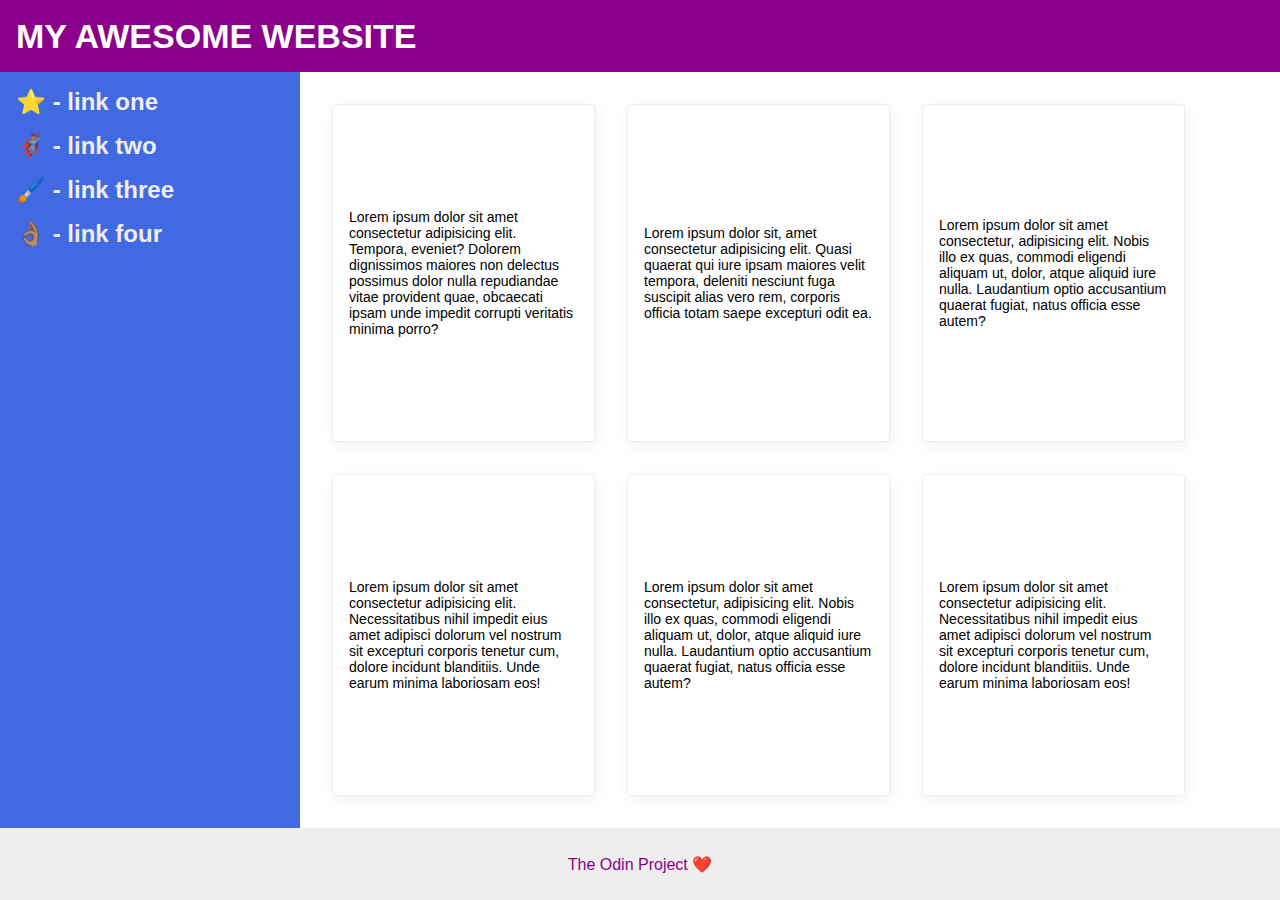
<file: foundations/flex/07-flex-layout-2/index.html>
<!DOCTYPE html>
<html lang="en">
  <head>
    <meta charset="UTF-8">
    <meta http-equiv="X-UA-Compatible" content="IE=edge">
    <meta name="viewport" content="width=device-width, initial-scale=1.0">
    <title>The Holy Grail</title>
    <link rel="stylesheet" href="style.css">
  </head>
  <body>
    <div class="header">
      MY AWESOME WEBSITE
    </div>
    
    <div class="thing"><div class="sidebar">
      <ul>
        <li><a href="#">⭐ - link one</a></li>
        <li><a href="#">🦸🏽‍♂️ - link two</a></li>
        <li><a href="#">🖌️ - link three</a></li>
        <li><a href="#">👌🏽 - link four</a></li>
      </ul>
    </div>

    <div class="cards">
    <div class="card">Lorem ipsum dolor sit amet consectetur adipisicing elit. Tempora, eveniet? Dolorem dignissimos maiores non delectus possimus dolor nulla repudiandae vitae provident quae, obcaecati ipsam unde impedit corrupti veritatis minima porro?</div>
    <div class="card">Lorem ipsum dolor sit, amet consectetur adipisicing elit. Quasi quaerat qui iure ipsam maiores velit tempora, deleniti nesciunt fuga suscipit alias vero rem, corporis officia totam saepe excepturi odit ea.</div>
    <div class="card">Lorem ipsum dolor sit amet consectetur, adipisicing elit. Nobis illo ex quas, commodi eligendi aliquam ut, dolor, atque aliquid iure nulla. Laudantium optio accusantium quaerat fugiat, natus officia esse autem?</div>
    <div class="card">Lorem ipsum dolor sit amet consectetur adipisicing elit. Necessitatibus nihil impedit eius amet adipisci dolorum vel nostrum sit excepturi corporis tenetur cum, dolore incidunt blanditiis. Unde earum minima laboriosam eos!</div>
    <div class="card">Lorem ipsum dolor sit amet consectetur, adipisicing elit. Nobis illo ex quas, commodi eligendi aliquam ut, dolor, atque aliquid iure nulla. Laudantium optio accusantium quaerat fugiat, natus officia esse autem?</div>
    <div class="card">Lorem ipsum dolor sit amet consectetur adipisicing elit. Necessitatibus nihil impedit eius amet adipisci dolorum vel nostrum sit excepturi corporis tenetur cum, dolore incidunt blanditiis. Unde earum minima laboriosam eos!</div>
  </div>
</div>

    <div class="footer">
      The Odin Project ❤️
    </div>
  </body>
</html>
</file>
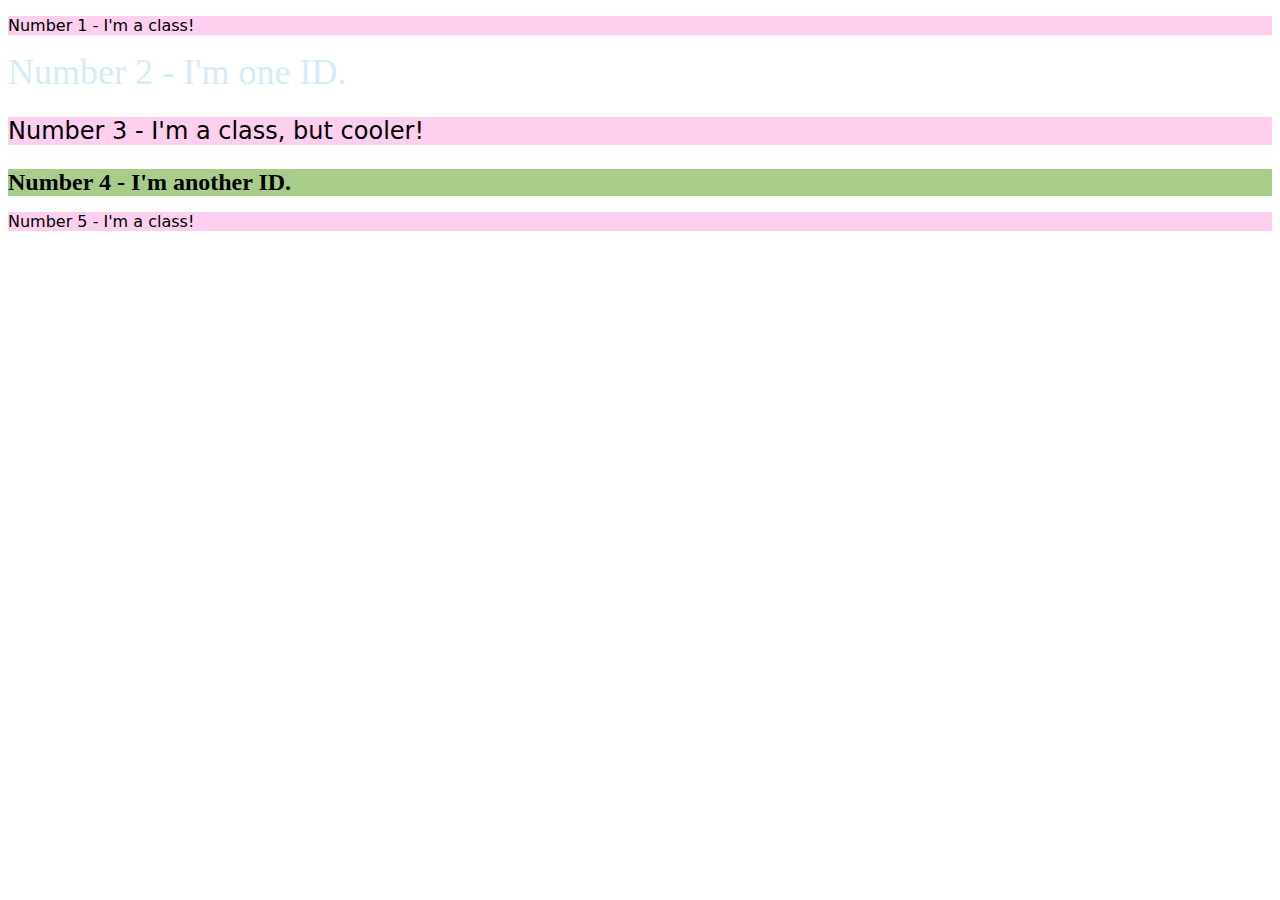
<file: foundations/intro-to-css/02-class-id-selectors/index.html>
<!DOCTYPE html>
<html lang="en">
  <head>
    <meta charset="UTF-8">
    <meta http-equiv="X-UA-Compatible" content="IE=edge">
    <meta name="viewport" content="width=device-width, initial-scale=1.0">
    <title>Class and ID Selectors</title>
    <link rel="stylesheet" href="style.css">
  </head>
  <body>
    <p class="odd">Number 1 - I'm a class!</p>
    <div id="number2">Number 2 - I'm one ID.</div>
    <p class="odd number3">Number 3 - I'm a class, but cooler!</p>
    <div id="number4">Number 4 - I'm another ID.</div>
    <p class="odd">Number 5 - I'm a class!</p>
  </body>
</html>
</file>
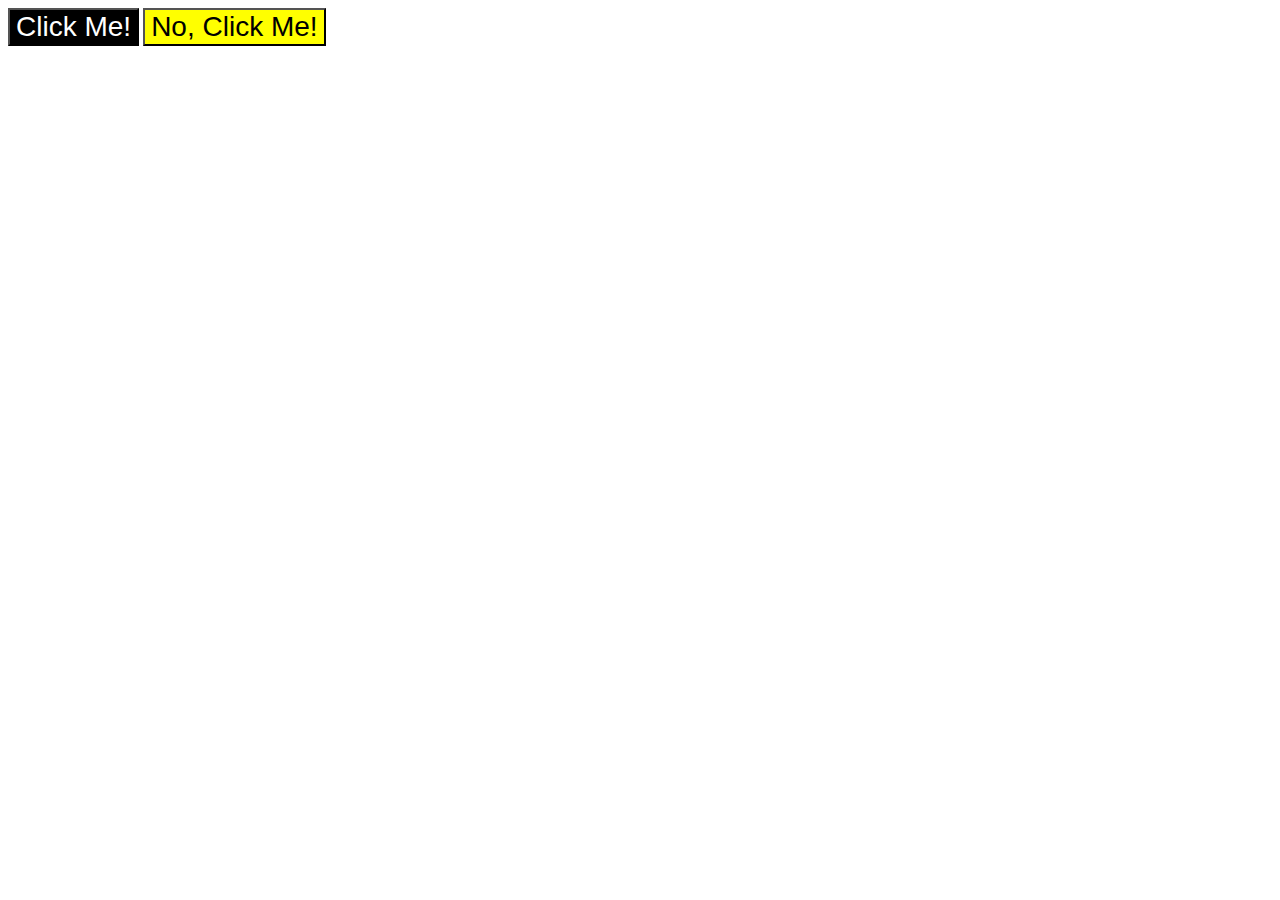
<file: foundations/intro-to-css/03-grouping-selectors/index.html>
<!DOCTYPE html>
<html lang="en">
  <head>
    <meta charset="UTF-8">
    <meta http-equiv="X-UA-Compatible" content="IE=edge">
    <meta name="viewport" content="width=device-width, initial-scale=1.0">
    <title>Grouping Selectors</title>
    <link rel="stylesheet" href="style.css">
  </head>
  <body>
    <button class="first">Click Me!</button>
    <button class="second">No, Click Me!</button>
  </body>
</html>
</file>
<file: foundations/flex/07-flex-layout-2/style.css>
body {
  font-family: -apple-system, BlinkMacSystemFont, 'Segoe UI', Roboto, Oxygen, Ubuntu, Cantarell, 'Open Sans', 'Helvetica Neue', sans-serif;
  margin: 0;
  min-height: 100vh;
  display: flex;
  flex-direction: column;
}

.header {
  height: 72px;
  background: darkmagenta;
  color: white;
  font-size: 34px;
  display: flex;
  align-items: center;
  font-weight: 900;
  padding: 0 16px;
}

.footer {
  height: 72px;
  background: #eee;
  color: darkmagenta;
  display: flex;
  justify-content: center;
  align-items: center;
}

.sidebar {
  width: 300px;
  background: royalblue;
  box-sizing: border-box;
  padding: 16px;
  flex-shrink: 0;
}

a { 
  text-decoration: none;
  color: #eee;
  font-weight: 600;
  font-size: 24px;
}

li {  list-style-type: none;
  gap: 14px;
  color: #eee;
  display: flex;
  justify-content: flex-start;
  margin-bottom: 16px;
}

.card {
  border: 1px solid #eee;
  box-shadow: 2px 4px 16px rgba(0,0,0,.06);
  border-radius: 4px;
  padding: 16px;
  display: flex;
  flex: 0 0 25%;
  align-items: center;
}

.cards {
  display: flex;
  gap: 32px;
  font-size: 14px;
  margin: 20px;
  padding: 12px;
  flex-wrap: wrap;
}

.thing {
  display: flex;
  flex: 1;
}

ul {
  margin: 0;
  padding: 0;
}
</file>
<file: foundations/intro-to-css/02-class-id-selectors/style.css>
.odd { background-color: #FFCFEF;
    font-family: 'Verdana', 'DejaVu Sans', 'sans-serif';

}

#number2 { color: #D4EBF8;
font-size: 36px;
}

.number3 { background-color: #FFCFEF;
    font-family: 'Verdana', 'DejaVu Sans', 'sans-serif';
    font-size: 24px;

}

#number4 { background-color: #A8CD89;
font-size: 24px;
font-weight: bold;
}
</file>
<file: foundations/intro-to-css/03-grouping-selectors/style.css>
.first {
    background-color: black;
    color: white;
}

.second {
    background-color: yellow;
}

.first, .second {
    font-size: 28px;
    font-family: Helvetica, 'Times New Roman', sans-serif
}
</file>
